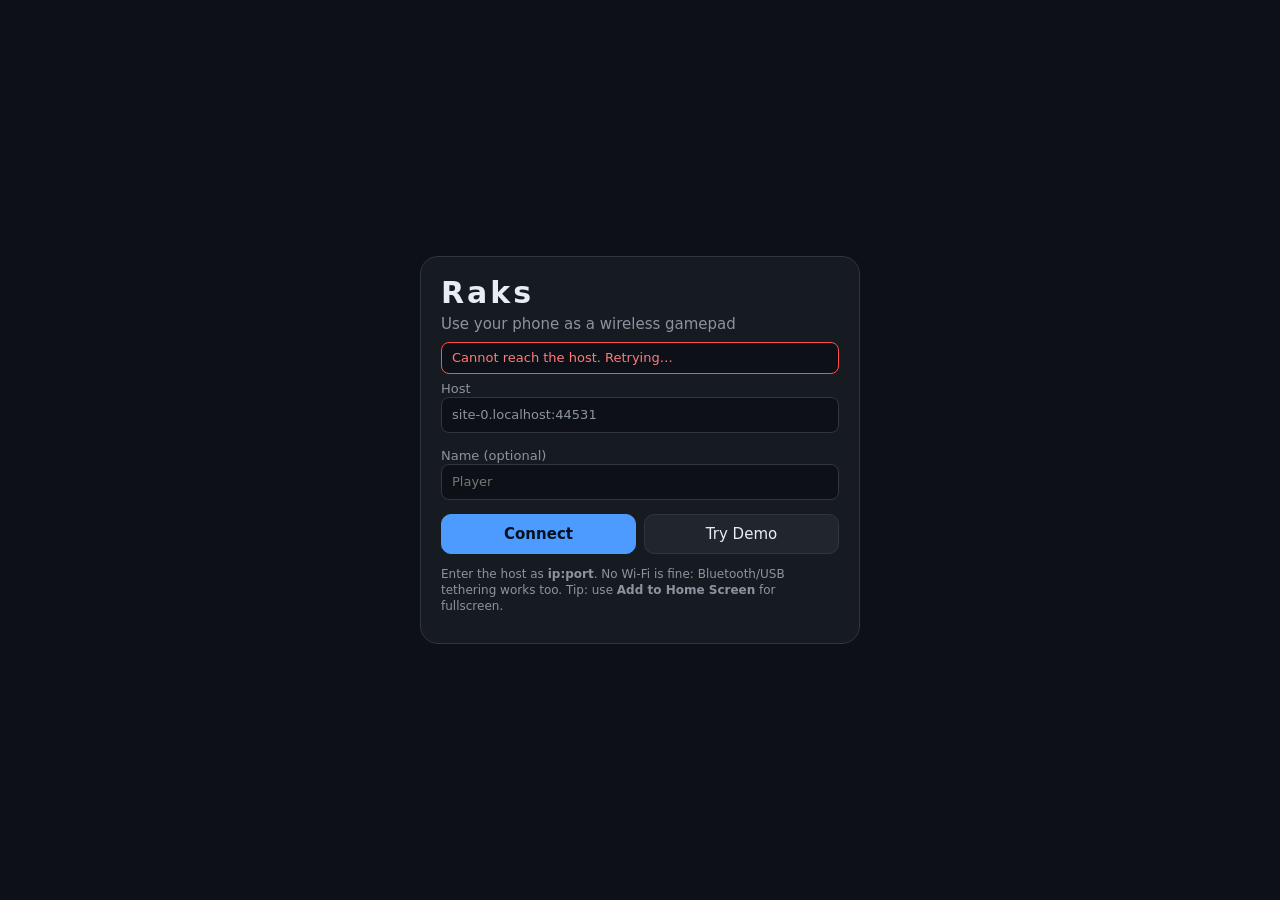
<file: client/index.html>
<!doctype html>
<html lang="en">
<head>
<meta charset="utf-8">
<meta name="viewport" content="width=device-width,initial-scale=1,maximum-scale=1,user-scalable=no,viewport-fit=cover">
<meta name="theme-color" content="#0d1117">
<meta name="apple-mobile-web-app-capable" content="yes">
<meta name="mobile-web-app-capable" content="yes">
<meta name="apple-mobile-web-app-status-bar-style" content="black-translucent">
<meta name="apple-mobile-web-app-title" content="Raks">
<link rel="manifest" href="manifest.webmanifest">
<link rel="icon" href="icons/icon.svg" type="image/svg+xml">
<link rel="apple-touch-icon" href="icons/apple-touch-icon.png">
<link rel="stylesheet" href="styles.css">
<title>Raks Gamepad</title>
</head>
<body>

<section id="connect">
  <div class="card">
    <h1>Raks</h1>
    <p class="tag">Use your phone as a wireless gamepad</p>
    <div id="status" class="status">Ready</div>
    <label>Host <input id="host" inputmode="url" autocapitalize="off" autocorrect="off" spellcheck="false" placeholder="192.168.1.50:8080"></label>
    <div class="row">
      <label>Name (optional) <input id="name" maxlength="24" placeholder="Player"></label>
      <label id="pinrow">PIN <input id="pin" inputmode="numeric" maxlength="4" placeholder="----"></label>
    </div>
    <div class="row">
      <button id="btn-connect" class="primary">Connect</button>
      <button id="btn-demo">Try Demo</button>
    </div>
    <p class="hint">Enter the host as <b>ip:port</b>. No Wi-Fi is fine: Bluetooth/USB tethering works too. Tip: use <b>Add to Home Screen</b> for fullscreen.</p>
  </div>
</section>

<div id="stage" hidden>
  <canvas id="game"></canvas>
  <div id="viz" hidden></div>
  <div id="evlog" hidden></div>
  <div id="pad"></div>
  <div id="hud">
    <span id="badge">P?</span><span id="lat"></span>
    <button id="btn-menu" aria-label="Menu">&#9776;</button>
  </div>
  <div id="toast"></div>
  <div id="reconnect" hidden>Reconnecting&hellip;</div>
</div>

<div id="touchpad" hidden>
  <div id="tp-area">Touchpad<br><small>tap = click &middot; drag = move</small></div>
  <div id="tp-scroll">scroll</div>
  <div id="tp-side">
    <button id="tp-left">Left</button><button id="tp-mid">Mid</button><button id="tp-right">Right</button>
    <input id="tp-text" placeholder="Type here&hellip;" autocapitalize="off" autocorrect="off" autocomplete="off" spellcheck="false">
    <div id="tp-keys"></div>
    <button id="tp-close">Close</button>
  </div>
</div>

<div id="menu" hidden>
  <div class="panel">
    <nav id="tabs">
      <button data-tab="layout" class="on">Layout</button>
      <button data-tab="settings">Settings</button>
      <button data-tab="hotkeys">Hotkeys</button>
      <button data-tab="system">System</button>
      <button id="btn-menu-close" class="x" aria-label="Close">&times;</button>
    </nav>

    <div class="tab" id="tab-layout">
      <h3>Presets</h3><div id="presets" class="chips"></div>
      <h3>My layouts</h3><div id="customs" class="chips"></div>
      <div class="row"><button id="btn-edit" class="primary">Edit layout</button>
        <button id="btn-reset">Reset to preset</button></div>
      <details><summary>Export / import</summary>
        <textarea id="io" rows="4" spellcheck="false" placeholder="Layout JSON"></textarea>
        <div class="row"><button id="btn-export">Export</button><button id="btn-copy">Copy</button>
          <button id="btn-download">Download</button><button id="btn-import">Import</button>
          <label class="filebtn">File&hellip;<input id="file" type="file" accept=".json,application/json" hidden></label></div>
      </details>
    </div>

    <div class="tab" id="tab-settings" hidden>
      <label class="sw"><input type="checkbox" id="s-haptics"> Haptics (vibration; not available on iOS)</label>
      <label>Haptic strength <input type="range" id="s-hapticms" min="5" max="40"></label>
      <label>Button size <input type="range" id="s-scale" min="60" max="150"></label>
      <label>Opacity <input type="range" id="s-opacity" min="20" max="100"></label>
      <label>Stick deadzone <input type="range" id="s-deadzone" min="0" max="40"></label>
      <label class="sw"><input type="checkbox" id="s-mirror"> Left-handed (mirror layout)</label>
      <label class="sw"><input type="checkbox" id="s-latency"> Show latency</label>
      <label>Hotkey button for chords
        <select id="s-hotkey"><option value="mode">Mode / Guide (Xbox)</option><option value="select">Select</option></select></label>
      <div class="row"><button id="btn-fs">Fullscreen</button><button id="btn-disconnect">Disconnect / exit demo</button></div>
    </div>

    <div class="tab" id="tab-hotkeys" hidden>
      <p class="hint">Sends Batocera/RetroArch hotkey chords as button presses.</p>
      <div id="chords" class="chips"></div>
    </div>

    <div class="tab" id="tab-system" hidden>
      <div id="sysinfo" class="hint"></div>
      <h3>Players</h3><div id="players"></div>
      <h3>Host actions</h3><div id="actions" class="chips"></div>
      <h3>Keyboard &amp; mouse</h3>
      <div class="row"><button id="btn-touchpad">Open touchpad / keyboard</button></div>
    </div>
  </div>
</div>

<div id="editbar" hidden>
  <div class="eb-head"><b>Edit layout</b>
    <button id="eb-side" title="Move this panel to the other side">&#8646;</button>
    <button id="eb-done" class="primary">Done</button></div>
  <label>Control <select id="eb-select"></select></label>
  <div id="eb-props">
    <label>Label <input id="eb-label" maxlength="6"></label>
    <label id="eb-code-row">Sends <select id="eb-code"></select></label>
    <label>Size <input type="range" id="eb-size" min="6" max="60"></label>
    <label>Opacity <input type="range" id="eb-opacity" min="10" max="100"></label>
    <div class="row"><label class="sw"><input type="checkbox" id="eb-visible"> Visible</label>
      <button id="eb-delete">Remove</button></div>
  </div>
  <div class="row"><select id="eb-add"></select><button id="eb-addbtn">Add</button></div>
  <div class="row"><input id="eb-name" placeholder="Layout name"><button id="eb-saveas">Save as</button></div>
  <div class="row"><button id="eb-reset">Reset</button><button id="eb-delete-layout">Delete layout</button></div>
  <p class="hint">Drag controls to move. Pinch a control with two fingers to resize.</p>
</div>

<div id="rotate"><div>&#8635;<br>Rotate your phone to landscape</div></div>

<script src="demo.js"></script>
<script src="app.js"></script>
</body>
</html>
</file>
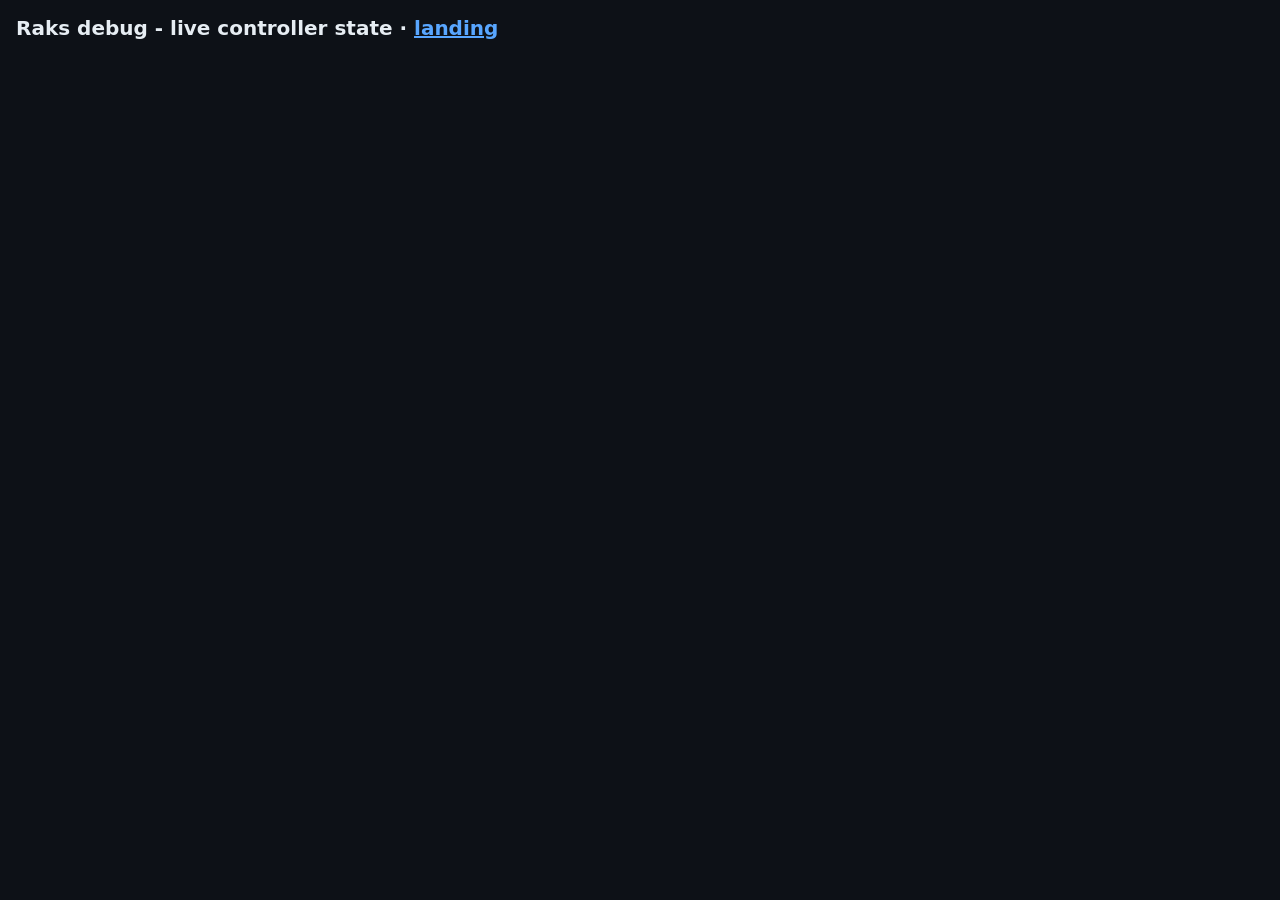
<file: host/web/debug.html>
<!doctype html>
<html lang="en"><head><meta charset="utf-8"><meta name="viewport" content="width=device-width,initial-scale=1">
<title>Raks debug</title>
<style>
:root{color-scheme:dark}
body{margin:0;font:14px system-ui,sans-serif;background:#0d1117;color:#e6edf3;padding:16px}
h1{font-size:20px;margin:0 0 12px}
#pads{display:grid;grid-template-columns:repeat(auto-fill,minmax(320px,1fr));gap:14px}
.pad{background:#161b22;border:2px solid var(--c);border-radius:14px;padding:12px;opacity:.45}
.pad.connected{opacity:1}
.pad h2{margin:0 0 8px;font-size:16px;color:var(--c);display:flex;justify-content:space-between}
canvas{width:100%;background:#0d1117;border-radius:10px;display:block}
#log{margin-top:16px;font:12px ui-monospace,monospace;color:#8b949e;max-height:160px;overflow:auto;white-space:pre}
a{color:#58a6ff}
</style></head><body>
<h1>Raks debug - live controller state &middot; <a href="/">landing</a></h1>
<div id="pads"></div><div id="log"></div>
<script>
const NAMES=["south","east","north","west","tl","tr","tl2","tr2","select","start","mode","thumbl","thumbr"];
const LABEL={south:"A/✕",east:"B/○",north:"Y/△",west:"X/□",tl:"L1",tr:"R1",tl2:"L2",tr2:"R2",select:"SEL",start:"START",mode:"MODE",thumbl:"L3",thumbr:"R3"};
const pads=document.getElementById('pads');
function draw(cv,p){
  const g=cv.getContext('2d'),W=cv.width,H=cv.height;g.clearRect(0,0,W,H);
  const stick=(cx,cy,x,y)=>{g.strokeStyle='#30363d';g.lineWidth=2;g.beginPath();g.arc(cx,cy,34,0,7);g.stroke();
    g.fillStyle=p.color;g.beginPath();g.arc(cx+x/32768*28,cy+y/32768*28,10,0,7);g.fill();};
  stick(70,100,p.lx||0,p.ly||0);stick(250,100,p.rx||0,p.ry||0);
  // d-pad
  g.fillStyle='#30363d';g.fillRect(124,60,12,12);
  const dp=(x,y,on)=>{g.fillStyle=on?p.color:'#30363d';g.fillRect(x,y,14,14)};
  dp(153,64,p.hy<0);dp(153,92,p.hy>0);dp(139,78,p.hx<0);dp(167,78,p.hx>0);
  // triggers
  g.fillStyle='#30363d';g.fillRect(10,10,100,10);g.fillRect(210,10,100,10);
  g.fillStyle=p.color;g.fillRect(10,10,100*(p.lt||0)/255,10);g.fillRect(210,10,100*(p.rt||0)/255,10);
  NAMES.forEach((n,i)=>{const on=p.buttons>>i&1;const x=10+(i%7)*44,y=156+Math.floor(i/7)*28;
    g.fillStyle=on?p.color:'#21262d';g.fillRect(x,y,40,22);g.fillStyle=on?'#000':'#8b949e';g.font='11px sans-serif';g.textAlign='center';g.fillText(LABEL[n],x+20,y+15);});
}
function render(m){
  if(!pads.children.length||pads.children.length!==m.players.length){
    pads.innerHTML=m.players.map(p=>`<div class="pad" id="p${+p.slot}" style="--c:${String(p.color).replace(/[^#\w]/g,'')}"><h2><span></span><span class="lat"></span></h2><canvas width="320" height="216"></canvas></div>`).join('');}
  m.players.forEach(p=>{const el=document.getElementById('p'+p.slot);el.className='pad '+p.status;
    el.querySelector('span').textContent='P'+p.slot+' '+(p.name||'(free)')+(p.bot?' [bot]':'');
    el.querySelector('.lat').textContent=p.status==='connected'&&p.latency?p.latency+' ms':'';
    draw(el.querySelector('canvas'),p);});
  document.getElementById('log').textContent=m.events.slice().reverse().map(e=>`P${e.slot} ${e.button} ${e.down?'DOWN':'up'}`).join('\n');
}
function connect(){const ws=new WebSocket((location.protocol==='https:'?'wss://':'ws://')+location.host+'/ws/view');
  ws.onmessage=e=>{const m=JSON.parse(e.data);if(m.t==='snap')render(m)};ws.onclose=()=>setTimeout(connect,1500);}
connect();
</script></body></html>
</file>
<file: client/styles.css>
:root{--bg:#0d1117;--fg:#e6edf3;--mut:#8b949e;--line:#30363d;--card:#161b22;--acc:#4d9bff;--pc:#4d9bff;color-scheme:dark}
*{box-sizing:border-box;-webkit-tap-highlight-color:transparent}
html,body{margin:0;height:100%;background:var(--bg);color:var(--fg);font:15px/1.35 system-ui,-apple-system,"Segoe UI",Roboto,sans-serif;
  overflow:hidden;overscroll-behavior:none;-webkit-user-select:none;user-select:none;-webkit-touch-callout:none}
[hidden]{display:none!important}
button,input,select,textarea{font:inherit;color:inherit}
button{background:#21262d;border:1px solid var(--line);border-radius:10px;padding:9px 14px;touch-action:manipulation;cursor:pointer}
button:active{background:#30363d}
button.primary{background:var(--acc);border-color:var(--acc);color:#04111f;font-weight:700}
input,select,textarea{background:#0d1117;border:1px solid var(--line);border-radius:8px;padding:8px 10px;width:100%;-webkit-user-select:text;user-select:text}
input[type=range]{padding:0}input[type=checkbox]{width:auto}
label{display:block;color:var(--mut);font-size:13px;margin:6px 0}
label.sw{display:flex;gap:8px;align-items:center;color:var(--fg)}
.row{display:flex;gap:8px;margin:8px 0;align-items:flex-end}.row>*{flex:1}
.hint{color:var(--mut);font-size:12px}
h3{margin:12px 0 4px;font-size:13px;color:var(--mut);text-transform:uppercase;letter-spacing:.08em}

/* connect screen */
#connect{position:fixed;inset:0;display:flex;align-items:center;justify-content:center;overflow:auto;
  padding:max(12px,env(safe-area-inset-top)) max(12px,env(safe-area-inset-right)) max(12px,env(safe-area-inset-bottom)) max(12px,env(safe-area-inset-left))}
#connect .card{background:var(--card);border:1px solid var(--line);border-radius:18px;padding:16px 20px;width:min(440px,100%);max-height:100%;overflow:auto}
#connect h1{margin:0;font-size:30px;letter-spacing:.1em}
.tag{margin:0 0 8px;color:var(--mut)}
.status{padding:6px 10px;border-radius:8px;background:#0d1117;border:1px solid var(--line);font-size:13px}
.status.ok{border-color:#3ddc84;color:#3ddc84}.status.err{border-color:#ff4d4d;color:#ff7b7b}.status.busy{border-color:#ffd24d;color:#ffd24d}

/* stage */
#stage{position:fixed;inset:0;background:radial-gradient(ellipse at center,#141a22,#07090c)}
#game{position:absolute;inset:0;width:100%;height:100%}
#pad{position:absolute;left:env(safe-area-inset-left);right:env(safe-area-inset-right);top:env(safe-area-inset-top);bottom:env(safe-area-inset-bottom);touch-action:none}
.ctl{position:absolute;transform:translate(-50%,-50%);pointer-events:none;touch-action:none;color:#fff;font-weight:700;text-align:center;
  display:flex;align-items:center;justify-content:center;opacity:var(--op,.8)}
.ctl.hidden{opacity:.18;outline:1px dashed #888}
.btn{border-radius:50%;background:color-mix(in srgb,var(--c,#5a5a68) 38%,rgba(20,24,30,.55));border:2px solid color-mix(in srgb,var(--c,#8b8b95) 75%,transparent);
  box-shadow:0 2px 10px rgba(0,0,0,.45),inset 0 0 14px rgba(255,255,255,.07);transition:transform .05s,filter .05s,background .05s;font-size:calc(var(--s)*.38)}
.btn.pill{border-radius:999px;font-size:calc(var(--s)*.28)}
.btn.down{transform:translate(-50%,-50%) scale(.9);filter:brightness(1.7);background:color-mix(in srgb,var(--c,#8b8b95) 75%,rgba(20,24,30,.3));box-shadow:0 0 18px var(--c,#fff)}
.btn.analog::after{content:"";position:absolute;left:12%;right:12%;bottom:8%;height:4px;border-radius:2px;background:#fff;opacity:.35;transform-origin:left;transform:scaleX(var(--v,0))}
.stick{border-radius:50%;background:radial-gradient(circle,rgba(255,255,255,.04),rgba(255,255,255,.1));border:2px solid rgba(255,255,255,.28)}
.stick.idle{opacity:calc(var(--op,.8)*.55)}
.stick .knob{position:absolute;left:50%;top:50%;width:46%;height:46%;margin:-23% 0 0 -23%;border-radius:50%;
  background:color-mix(in srgb,var(--c,#9aa4b2) 55%,#222);border:2px solid color-mix(in srgb,var(--c,#cfd6df) 80%,#fff);box-shadow:0 2px 10px rgba(0,0,0,.6)}
.dpad .arm{position:absolute;background:rgba(120,130,150,.42);border:2px solid rgba(255,255,255,.3)}
.dpad .arm.on{background:rgba(255,255,255,.7)}
.dpad .u,.dpad .d{left:34%;width:32%;height:36%}.dpad .u{top:0;border-radius:12px 12px 0 0}.dpad .d{bottom:0;border-radius:0 0 12px 12px}
.dpad .l,.dpad .r{top:34%;height:32%;width:36%}.dpad .l{left:0;border-radius:12px 0 0 12px}.dpad .r{right:0;border-radius:0 12px 12px 0}
.dpad .m{position:absolute;left:34%;top:34%;width:32%;height:32%;background:rgba(120,130,150,.42)}
.editing .ctl{pointer-events:none;outline:1px dashed rgba(255,255,255,.35)}
.ctl.sel{outline:2px solid #4d9bff;opacity:1}

#hud{position:absolute;top:calc(env(safe-area-inset-top) + 4px);left:50%;transform:translateX(-50%);display:flex;gap:8px;align-items:center;z-index:5;
  background:rgba(13,17,23,.6);border:1px solid var(--line);border-radius:999px;padding:2px 4px 2px 12px;font-size:12px}
#badge{font-weight:800;color:var(--pc)}
#hud #btn-menu{border-radius:999px;padding:2px 10px;font-size:18px;background:transparent;border:0}
#toast{position:absolute;bottom:14%;left:50%;transform:translateX(-50%);background:rgba(0,0,0,.8);padding:8px 14px;border-radius:10px;opacity:0;transition:opacity .2s;pointer-events:none;z-index:9}
#toast.show{opacity:1}
#reconnect{position:absolute;inset:0;display:flex;align-items:center;justify-content:center;background:rgba(0,0,0,.55);font-size:20px;z-index:6;pointer-events:none}
#viz{position:absolute;top:calc(env(safe-area-inset-top) + 34px);left:50%;transform:translateX(-50%);display:flex;flex-wrap:wrap;gap:3px;justify-content:center;max-width:46%;pointer-events:none;z-index:2}
#viz .chip{font-size:10px;padding:1px 5px;border-radius:5px;background:rgba(255,255,255,.08);color:#8b949e}
#viz .chip.on{background:var(--pc);color:#000}
#viz canvas{width:72px;height:36px}
#evlog{position:absolute;top:calc(env(safe-area-inset-top) + 34px);left:calc(env(safe-area-inset-left) + 8px);font:10px/1.3 ui-monospace,monospace;color:#6e7681;white-space:pre;pointer-events:none;z-index:2;max-width:26%;overflow:hidden}

/* menu */
#menu{position:fixed;inset:0;background:rgba(0,0,0,.6);z-index:20;display:flex;align-items:center;justify-content:center;padding:env(safe-area-inset-top) env(safe-area-inset-right) env(safe-area-inset-bottom) env(safe-area-inset-left)}
#menu .panel{background:var(--card);border:1px solid var(--line);border-radius:16px;width:min(640px,96%);max-height:94%;display:flex;flex-direction:column}
#tabs{display:flex;gap:4px;padding:8px;border-bottom:1px solid var(--line)}
#tabs button{flex:1;padding:6px 4px;font-size:13px;border-radius:8px}#tabs button.on{background:var(--acc);color:#04111f;font-weight:700}
#tabs .x{flex:0 0 40px;font-size:20px;padding:2px}
.tab{padding:6px 14px 14px;overflow:auto}
.chips{display:flex;flex-wrap:wrap;gap:6px}.chips button{flex:0 0 auto;padding:7px 12px}.chips button.on{border-color:var(--acc);color:var(--acc)}
.chips button:disabled{opacity:.35}.chips button.danger{border-color:#ff4d4d}
details{margin-top:10px}summary{color:var(--mut);cursor:pointer}
.filebtn{flex:1;text-align:center;background:#21262d;border:1px solid var(--line);border-radius:10px;padding:9px 14px;margin:0;color:var(--fg)}
.pl{display:flex;gap:6px;align-items:center;margin:4px 0}.pl b{width:30px;color:var(--c)}.pl input{flex:1}.pl button,.pl select{flex:0 0 auto;width:auto;padding:5px 8px}

/* edit */
#editbar.left{right:auto;left:0;border-left:0;border-right:1px solid var(--line);padding-left:max(10px,env(safe-area-inset-left))}
#editbar{position:fixed;top:0;right:0;bottom:0;width:min(280px,42vw);background:rgba(22,27,34,.96);border-left:1px solid var(--line);z-index:15;padding:8px 10px;overflow:auto;padding-right:max(10px,env(safe-area-inset-right))}
.eb-head{display:flex;justify-content:space-between;align-items:center}
/* touchpad */
#touchpad{position:fixed;inset:0;z-index:18;background:#0a0d12;display:flex;gap:8px;padding:max(8px,env(safe-area-inset-top)) max(8px,env(safe-area-inset-right)) max(8px,env(safe-area-inset-bottom)) max(8px,env(safe-area-inset-left))}
#tp-area{flex:1;border:2px dashed var(--line);border-radius:14px;display:flex;align-items:center;justify-content:center;text-align:center;color:var(--mut);touch-action:none}
#tp-scroll{width:44px;border:2px solid var(--line);border-radius:14px;display:flex;align-items:center;justify-content:center;writing-mode:vertical-rl;color:var(--mut);touch-action:none}
#tp-side{width:min(240px,34vw);display:flex;flex-direction:column;gap:6px;overflow:auto}
#tp-keys{display:flex;flex-wrap:wrap;gap:4px}#tp-keys button{padding:6px 8px;flex:1 0 30%}

#rotate{position:fixed;inset:0;background:#0d1117;z-index:99;display:none;align-items:center;justify-content:center;text-align:center;font-size:22px;color:var(--mut)}
#rotate div::first-line{font-size:60px}
@media (orientation:portrait) and (max-width:700px){#rotate{display:flex}}
</file>
